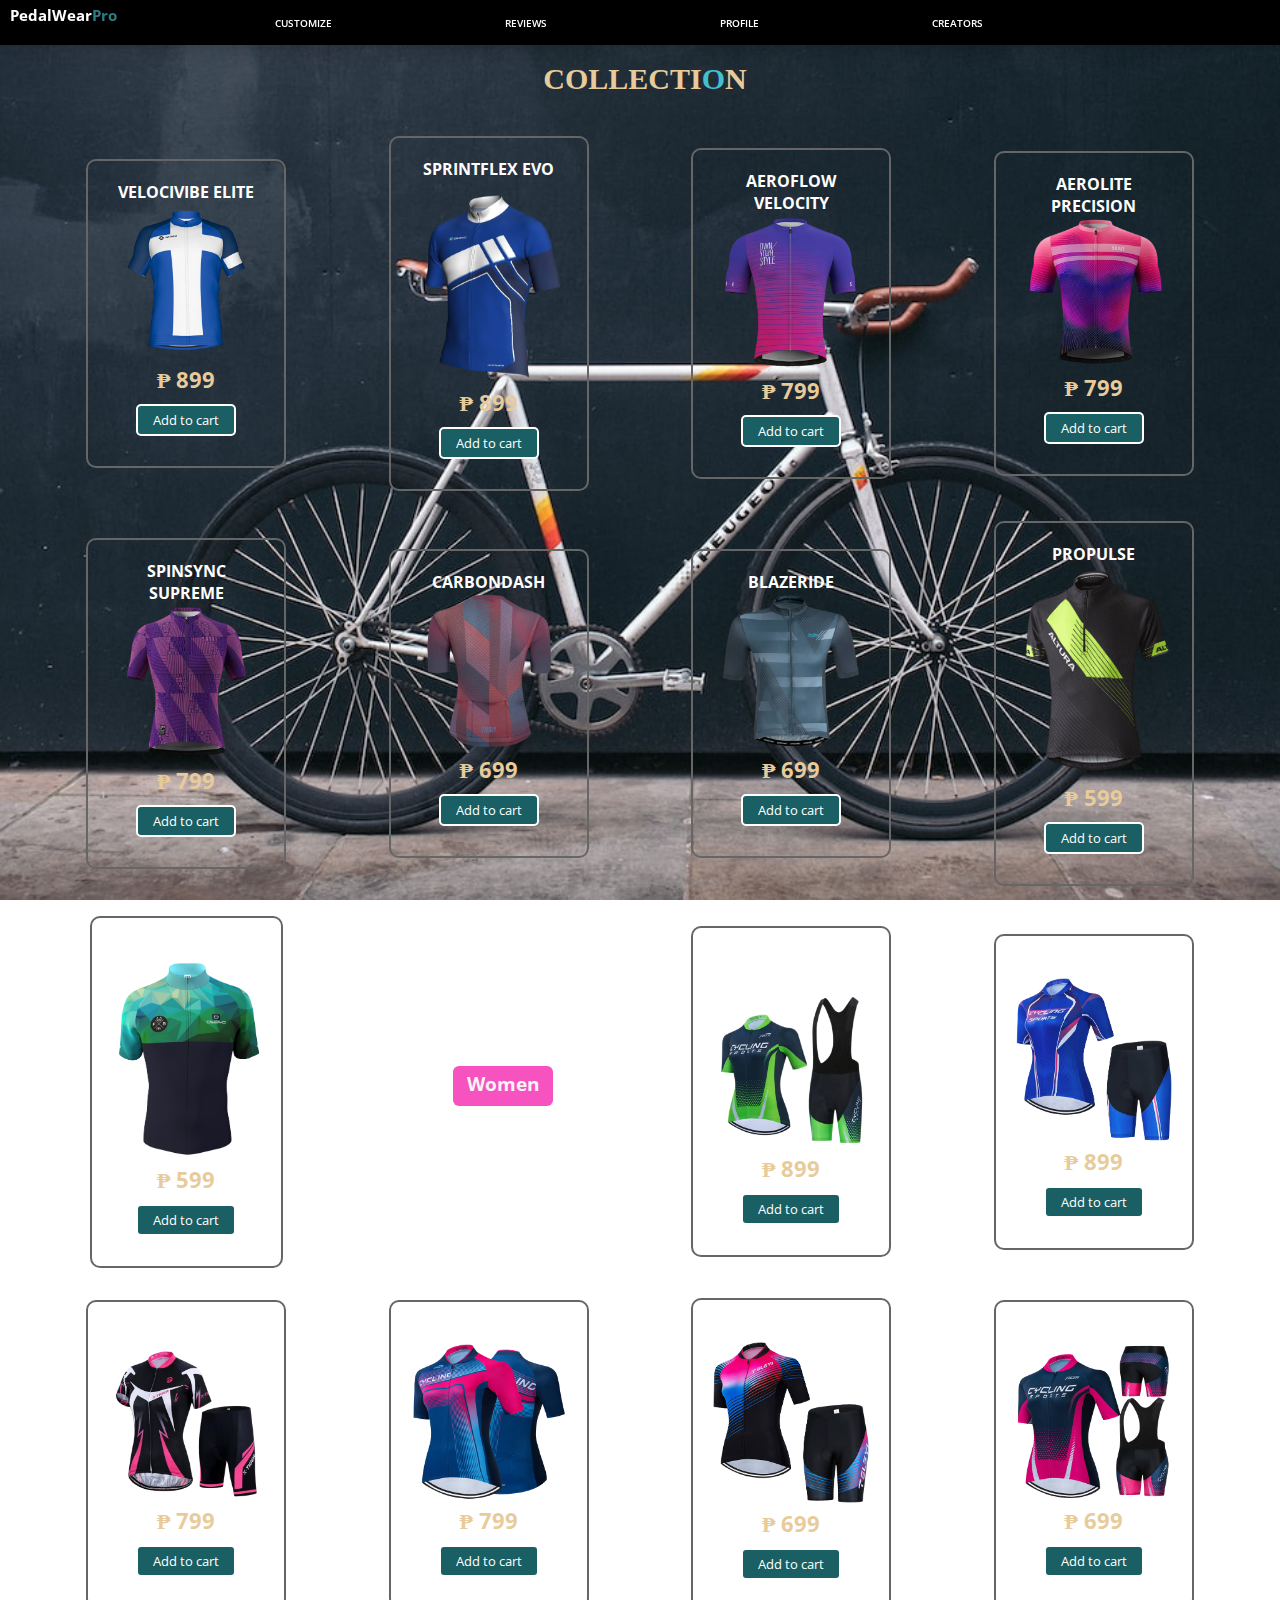
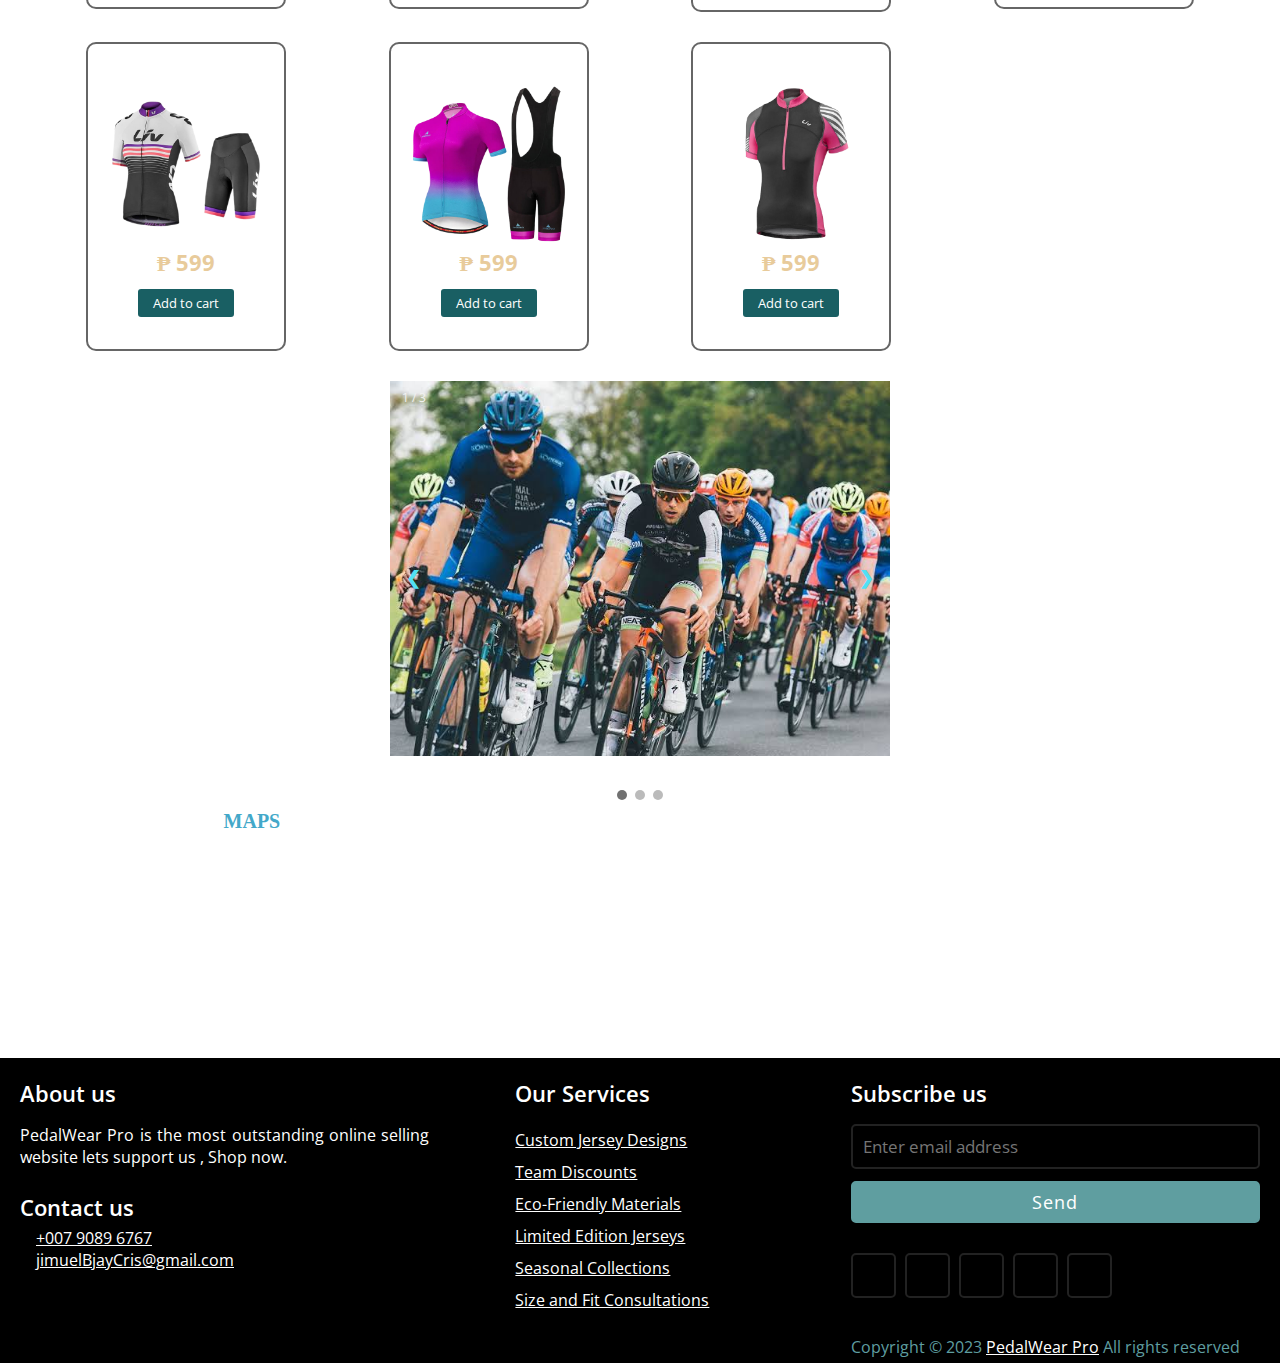
<file: index.html>
<!DOCTYPE html>
<html lang="es">
<head>
    <meta charset="UTF-8">
    <meta http-equiv="X-UA-Compatible" content="IE=edge">
    <meta name="viewport" content="width=device-width, initial-scale=1.0">
    <link rel="stylesheet" href="https://cdnjs.cloudflare.com/ajax/libs/font-awesome/6.2.1/css/all.min.css" integrity="sha512-MV7K8+y+gLIBoVD59lQIYicR65iaqukzvf/nwasF0nqhPay5w/9lJmVM2hMDcnK1OnMGCdVK+iQrJ7lzPJQd1w==" crossorigin="anonymous" referrerpolicy="no-referrer" />
    <link rel="stylesheet" href="Jerome.css">
    <script src="Jerome.js" async></script>
    <title> Jimuel </title>
</head>
<body>
    <header>
         
    <nav>
        <h1>PedalWear<span class="pro">Pro</span></h1>
        <div class="hamburger">
            <div class="bars1"></div>
            <div class="bars2"></div>
            <div class="bars3"></div>
        </div>
        <ul class="nav-links">
            <li><a href="customize.html">CUSTOMIZE</a></li>
            <li><a href="Reviews.html">REVIEWS</a></li>
            <li><a href="profile.html">PROFILE</a></li>
            <li><a href="creators.html">CREATORS</a></li>
            
        </ul>
    </nav>
    </header> <br> 
      <h1 class="collection">COLLECTI<span class="i">O</span>N</h1>       
    <section class="contenedor">
        <div class="contenedor-items">
            <div class="item">
                <span class="titulo-item">VelociVibe Elite</span>
                <img src="images_-_2023-11-09T131009.551-removebg-preview.png" alt="" class="img-item">
                <span class="precio-item">₱ 899</span>
                <button class="boton-item">Add to cart</button>
            </div>
            <div class="item">
                <span class="titulo-item">SprintFlex Evo</span>
                <img src="images_-_2023-11-09T130958.461-removebg-preview.png" alt="" class="img-item">
                <span class="precio-item">₱ 899</span>
                <button class="boton-item">Add to cart</button>
            </div>
            <div class="item">
                <span class="titulo-item">AeroFlow Velocity</span>
                <img src="images_-_2023-11-09T131026.050-removebg-preview.png" alt="" class="img-item">
                <span class="precio-item">₱ 799</span>
                <button class="boton-item">Add to cart</button>
            </div>
            <div class="item">
                <span class="titulo-item">AeroLite Precision</span>
                <img src="images_-_2023-11-09T131034.734-removebg-preview.png" height="150px" width="300px"alt="" class="img-item">
                <span class="precio-item">₱ 799</span>
                <button class="boton-item">Add to cart</button>
            </div>
            <div class="item">
                <span class="titulo-item">SpinSync Supreme</span>
                <img src="images_-_2023-11-09T131043.907-removebg-preview.png" alt="" class="img-item">
                <span class="precio-item">₱ 799</span>
                <button class="boton-item">Add to cart</button>
            </div>
            <div class="item">
                <span class="titulo-item">CarbonDash</span>
                <img src="images_-_2023-11-09T131105.014-removebg-preview.png" alt="" class="img-item">
                <span class="precio-item">₱ 699</span>
                <button class="boton-item">Add to cart</button>
            </div>
            <div class="item">
                <span class="titulo-item">BlazeRide</span>
                <img src="images_-_2023-11-09T131117.783-removebg-preview.png" alt="" class="img-item">
                <span class="precio-item">₱ 699</span>
                <button class="boton-item">Add to cart</button>
            </div>
            <div class="item">
                <span class="titulo-item">ProPulse</span>
                <img src="c1-removebg-preview.png" alt="" class="img-item">
                <span class="precio-item">₱ 599</span>
                <button class="boton-item">Add to cart</button>
            </div>
            <div class="item">
                <span class="titulo-item">TorqueTrack</span>
                <img src="c3-removebg-preview.png" height="199px" alt="" class="img-item">
                <span class="precio-item">₱ 599</span>
                <button class="boton-item">Add to cart</button>
            </div>
            
            <h3>Women</h3>
            
             <div class="item">
                <span class="titulo-item">SwiftShift Elite Femme</span>
                <img src="images_-_2023-11-12T154047.194-removebg-preview.png" alt="" class="img-item">
                <span class="precio-item">₱ 899</span>
                <button class="boton-item">Add to cart</button>
            </div>
             <div class="item">
                <span class="titulo-item">Pearl Izumi</span>
                <img src="hahah.png" alt="" class="img-item">
                <span class="precio-item">₱ 899</span>
                <button class="boton-item">Add to cart</button>
            </div>
             <div class="item">
                <span class="titulo-item">Castelli</span>
                <img src="images_-_2023-11-12T154013.664-removebg-preview.png" alt="" class="img-item">
                <span class="precio-item">₱ 799</span>
                <button class="boton-item">Add to cart</button>
            </div>
             <div class="item">
                <span class="titulo-item">Giordana</span>
                <img src="images_-_2023-11-12T154037.356-removebg-preview.png" alt="" class="img-item">
                <span class="precio-item">₱ 799</span>
                <button class="boton-item">Add to cart</button>
            </div>
             <div class="item">
                <span class="titulo-item">Primal Wear</span>
                <img src="images_-_2023-11-12T154029.685-removebg-preview.png" alt="" class="img-item">
                <span class="precio-item">₱ 699</span>
                <button class="boton-item">Add to cart</button>
            </div>
             <div class="item">
                <span class="titulo-item">Louis Garneau</span>
                <img src="images_-_2023-11-12T154006.864-removebg-preview.png" alt="" class="img-item">
                <span class="precio-item">₱ 699</span>
                <button class="boton-item">Add to cart</button>
            </div>
             <div class="item">
                <span class="titulo-item">Sportful</span>
                <img src="shopping__2_-removebg-preview.png" alt="" class="img-item">
                <span class="precio-item">₱ 599</span>
                <button class="boton-item">Add to cart</button>
            </div>
             <div class="item">
                <span class="titulo-item">Morvelo</span>
                <img src="shopping__1_-removebg-preview.png" alt="" class="img-item">
                <span class="precio-item">₱ 599</span>
                <button class="boton-item">Add to cart</button>
            </div>
             <div class="item">
                <span class="titulo-item">Endura</span>
                <img src="shopping-removebg-preview.png" alt="" class="img-item">
                <span class="precio-item">₱ 599</span>
                <button class="boton-item">Add to cart</button>
            </div>
        </div>
        <div class="carrito" id="carrito">
            <div class="header-carrito">
                <h2> Cart </h2>
            </div>

            <div class="carrito-items">
                <!-- 
                <div class="carrito-item">
                    <img src="img/boxengasse.png" width="80px" alt="">
                    <div class="carrito-item-detalles">
                        <span class="carrito-item-titulo">Box Engasse</span>
                        <div class="selector-cantidad">
                            <i class="fa-solid fa-minus restar-cantidad"></i>
                            <input type="text" value="1" class="carrito-item-cantidad" disabled>
                            <i class="fa-solid fa-plus sumar-cantidad"></i>
                        </div>
                        <span class="carrito-item-precio">$15.000,00</span>
                    </div>
                   <span class="btn-eliminar">
                        <i class="fa-solid fa-trash"></i>
                   </span>
                </div>
                <div class="carrito-item">
                    <img src="img/skinglam.png" width="80px" alt="">
                    <div class="carrito-item-detalles">
                        <span class="carrito-item-titulo">Skin Glam</span>
                        <div class="selector-cantidad">
                            <i class="fa-solid fa-circle-minus" restar-cantidad></i>
                            <input type="text" value="3" class="carrito-item-cantidad" disabled>
                            <<i class="fa-solid fa-circle-plus" restar-cantidad></i>
                        </div>
                        <span class="carrito-item-precio">$18.000,00</span>
                    </div>
                   <button class="btn-eliminar">
                        <i class="fa-solid fa-trash"></i>
                   </button>
                </div>
                 -->
            </div>
            <div class="carrito-total">
                <div class="fila">
                    <strong>Total</strong>
                    <span class="carrito-precio-total">
                        $120.000,00
                    </span>
                </div>
                <button class="btn-pagar">Place Order <i class="fa-solid fa-bag-shopping"></i> </button>
            </div>
        </div>
    </section>
<div class="slideshow-container">

  <div class="mySlides fade">
    <div class="numbertext">1 / 3</div>
    <img src="images - 2023-11-12T122952.005.jpeg" style="width:100%">
    <div class="text"></div>
  </div>

  <div class="mySlides fade">
    <div class="numbertext">2 / 3</div>
    <img src="images - 2023-11-12T123004.299.jpeg" style="width:100%">
    <div class="text"></div>
  </div>

  <div class="mySlides fade">
    <div class="numbertext">3 / 3</div>
    <img src="images - 2023-11-12T123104.460.jpeg" style="width:100%">
    <div class="text"></div>
  </div>

  <a class="prev" onclick="plusSlides(-1)">&#10094;</a>
  <a class="next" onclick="plusSlides(1)">&#10095;</a>
</div>
<br>

<div style="text-align:center">
  <span class="dot" onclick="currentSlide(1)"></span>
  <span class="dot" onclick="currentSlide(2)"></span>
  <span class="dot" onclick="currentSlide(3)"></span>
</div>
<h1 class="maps">Cyclist <span class="m">Maps</span></h1>
<div>
    <div class="gmaps">
   <iframe src="https://www.google.com/maps/embed?pb=!1m18!1m12!1m3!1d1099384.3456104689!2d120.75228299741995!3d15.579991439795958!2m3!1f0!2f0!3f0!3m2!1i1024!2i768!4f13.1!3m3!1m2!1s0x33a29fe64d8d385b%3A0x8176ee8cf399b41f!2sQuezon!5e0!3m2!1sen!2sph!4v1699790469846!5m2!1sen!2sph" width="300" height="200" style="border:0;" allowfullscreen="" loading="lazy" referrerpolicy="no-referrer-when-downgrade"></iframe>
    </div>
</div>
    <footer>
   <div class="content">
     <div class="left box">
       <div class="upper">
         <div class="topic">About us</div>
         <p>PedalWear Pro is the most outstanding online selling website lets support us , Shop now.</p>
       </div>
       <div class="lower">
         <div class="topic">Contact us</div>
         <div class="phone">
           <a href="#"><i class="fas fa-phone-volume"></i>+007 9089 6767</a>
         </div>
         <div class="email">
           <a href="#"><i class="fas fa-envelope"></i>jimuelBjayCris@gmail.com</a>
         </div>
       </div>
     </div>
     <div class="middle box">
       <div class="topic">Our Services</div>
       <div><a href="#">Custom Jersey Designs</a></div>
       <div><a href="#">Team Discounts</a></div>
       <div><a href="#">Eco-Friendly Materials</a></div>
       <div><a href="#">Limited Edition Jerseys</a></div>
       <div><a href="#">Seasonal Collections</a></div>
       <div><a href="#">Size and Fit Consultations</a></div>
     </div>
     <div class="right box">
       <div class="topic">Subscribe us</div>
       <form action="#">
         <input type="text" placeholder="Enter email address">
         <input type="submit" name="" value="Send">
         <div class="media-icons">
           <a href="#"><i class="fab fa-facebook-f"></i></a>
           <a href="#"><i class="fab fa-instagram"></i></a>
           <a href="#"><i class="fab fa-twitter"></i></a>
           <a href="#"><i class="fab fa-youtube"></i></a>
           <a href="#"><i class="fab fa-linkedin-in"></i></a>
         </div>
       </form>
     </div>
   </div>
   <div class="bottom">
     <p>Copyright © 2023 <a href="#">PedalWear Pro</a> All rights reserved</p>
   </div>
 </footer>
</body>
</html>
</file>
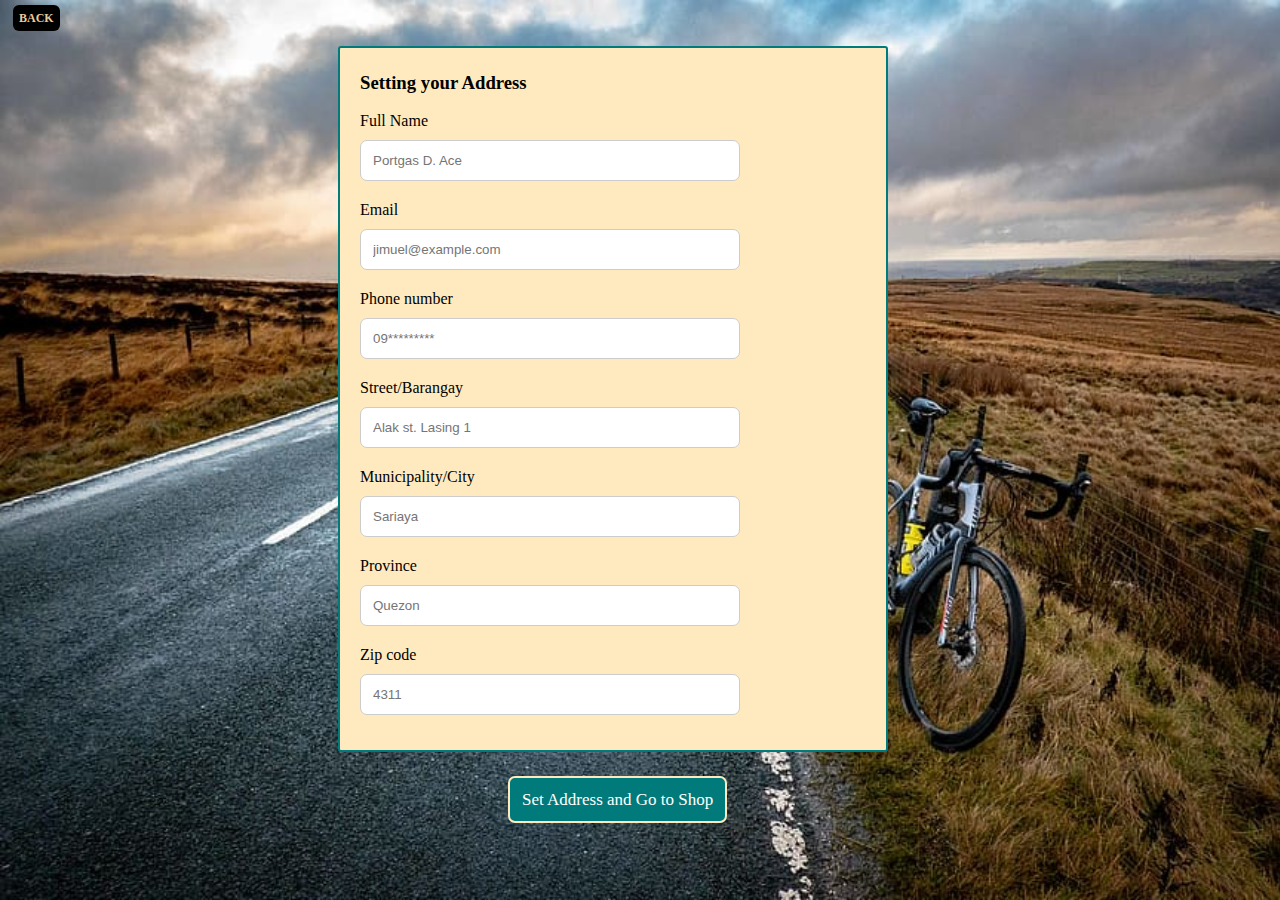
<file: address.html>
<!DOCTYPE html>
<html lang="en">
<head>
    <meta charset="UTF-8">
    <title>Page title</title>
    <link rel="stylesheet" href="address.css">
</head>
<body>
    <a href="profile.html" class="back">BACK</a>
<div class="row">
  <div class="col-75">
    <div class="container">
      <form action="/action_page.php">

        <div class="row">
          <div class="col-50">
            <h3>Setting your Address</h3>
            <label for="fname"><i class="fa fa-user"></i> Full Name</label>
            <input type="text" id="fname" name="firstname" placeholder="Portgas D. Ace">
            <label for="email"><i class="fa fa-envelope"></i> Email</label>
            <input type="email" id="email" name="email" placeholder="jimuel@example.com">
            <label for="ccnum">Phone number</label>
            <input type="tel" id="telephoneInput" name="cardnumber" placeholder="09*********"> 
            <label for="adr"><i class="fa fa-address-card-o"></i> Street/Barangay</label>
            <input type="text" id="adr" name="address" placeholder="Alak st. Lasing 1">
            <label for="city"><i class="fa fa-institution"></i>Municipality/City</label>
            <input type="text" id="city" name="city" placeholder="Sariaya">

            <div class="row">
              <div class="col-50">
                <label for="state">Province</label>
                <input type="text" id="state" name="state" placeholder="Quezon">
              </div>
              <div class="col-50">
                <label for="zip">Zip code</label>
                <input type="text" id="zip" name="zip" placeholder="4311">
              </div>
            </div>
          </div>

          <div class="col-50">
            
            </div>
          </div>
        </div>
     
       <br><a href="Jerome.html" class="set" id="success">Set Address and Go to Shop</a>
       
       
       <div class="overlay" id="modalOverlay">
    <div class="modal">
      <span class="close" onclick="closeModal()">&times;</span>
      <p>Successfully Set!</p>
      <button onclick="redirectToPage()">Go to Home</button>
    </div>
  </div>
  
        <script src="address.js"></script>
      </form>
    </div>
  </div>
</body>
</html>
</file>
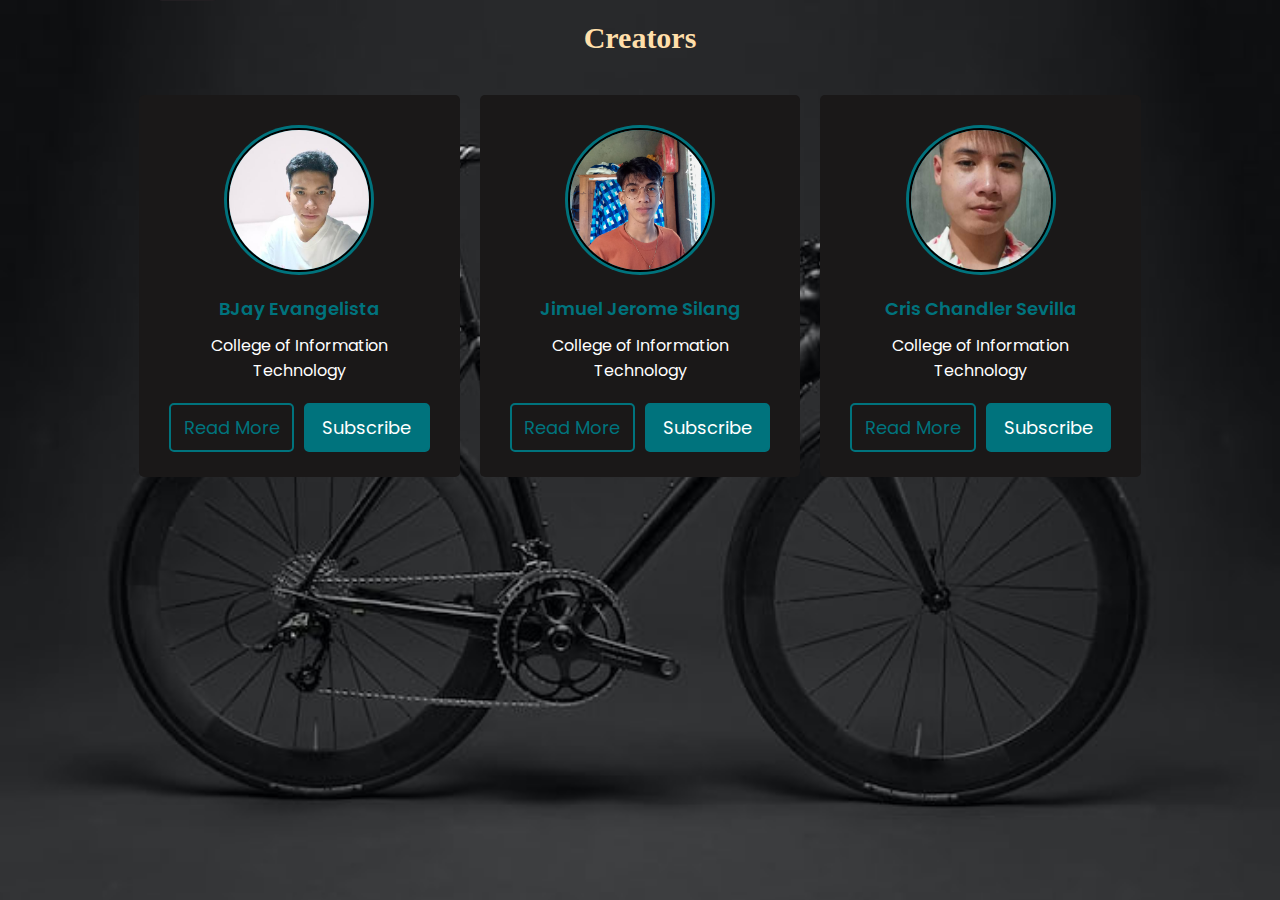
<file: creators.html>
<!DOCTYPE html>
<html lang="en" dir="ltr">
  <head>
    <meta charset="UTF-8">
    <meta name="viewport" content="width=device-width, initial-scale=1.0">
  <title>Jimuel</title>
    <link rel="stylesheet" href="creators.css">
    <link rel="stylesheet" href="https://cdnjs.cloudflare.com/ajax/libs/font-awesome/5.15.2/css/all.min.css"/>
  </head>
  <body>
      <a href="Jerome.html" class="back">BACK</a>
      <h1>Creators</h1>
    <div class="container">
      <div class="box">
      <div class="image">
        <img src="received_143403638861067.jpeg">
        </div>
        <div class="name_job">BJay Evangelista</div>
     
        <p>College of Information Technology</p>
        <div class="btns">
          <button>Read More</button>
          <button>Subscribe</button>
        </div>
      </div>
      <div class="box">
        <div class="image">
        <img src="PicsArt_12-29-07.06.22.jpg" alt="">
        </div>
        <div class="name_job">Jimuel Jerome Silang</div>
        
        <p>College of Information Technology</p>
        <div class="btns">
          <button>Read More </button>
          <button>Subscribe</button>
        </div>
      </div>
      <div class="box">
        <div class="image">
         <img src="received_1119934605441930.jpeg" alt="">
        </div>
        <div class="name_job">Cris Chandler Sevilla</div>
          
        <p>College of Information Technology</p>
        <div class="btns">
          <button>Read More</button>
          <button>Subscribe</button>
        </div>
      </div>
    </div>
      </body>
</html>
</file>
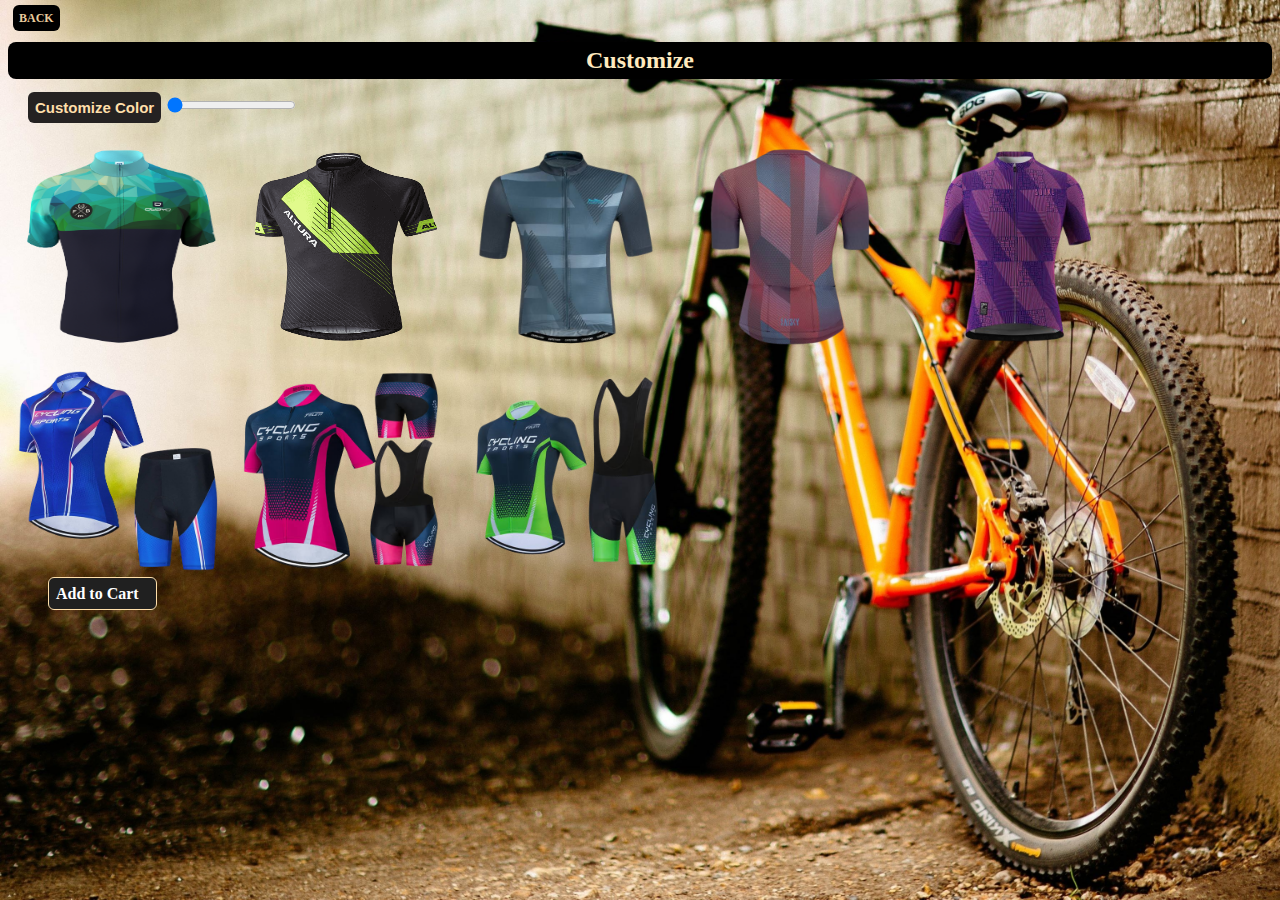
<file: customize.html>
<!DOCTYPE html>
<html lang="en">
<head>
  <meta charset="UTF-8">
  <meta name="viewport" content="width=device-width, initial-scale=1.0">
  <title>Jimuel</title>
  <link rel="stylesheet" href="https://cdnjs.cloudflare.com/ajax/libs/font-awesome/6.2.1/css/all.min.css" integrity="sha512-MV7K8+y+gLIBoVD59lQIYicR65iaqukzvf/nwasF0nqhPay5w/9lJmVM2hMDcnK1OnMGCdVK+iQrJ7lzPJQd1w==" crossorigin="anonymous" referrerpolicy="no-referrer" />
  <link rel="stylesheet" href="customize.css">
</head>
<body>
<a href="index.html" class="back">BACK</a>
  <h1>Customize</h1>

  <div>
    <label for="colorSlider">Customize Color</label>
    <input type="range" id="colorSlider" min="0" max="360" value="0" step="10" onchange="changeColor(this.value)">
  </div>
  <div class="container">
  <img id="customizableImage1" class="customizableImage" src="c3-removebg-preview.png" alt="Customizable Image 1">
  <img id="customizableImage2" class="customizableImage" src="c1-removebg-preview.png" alt="Customizable Image 2">
  
  <img id="customizableImage3" class="customizableImage" src="images_-_2023-11-09T131117.783-removebg-preview.png" alt="Customizable Image 2">
  
  <img id="customizableImage4" class="customizableImage" src="images_-_2023-11-09T131105.014-removebg-preview.png" alt="Customizable Image 2">
  
 <img id="customizableImage5" class="customizableImage" src="images_-_2023-11-09T131043.907-removebg-preview.png" alt="Customizable Image 2">
 
 <img id="customizableImage6" class="customizableImage" src="hahah.png" alt="Customizable Image 2">
 
 <img id="customizableImage7" class="customizableImage" src="images_-_2023-11-12T154006.864-removebg-preview.png" alt="Customizable Image 2">
 
 <img id="customizableImage8" class="customizableImage" src="images_-_2023-11-12T154047.194-removebg-preview.png" alt="Customizable Image 2">
</div>
<a href="index.html" class="cart" id="success">Add to Cart<i class="fa-solid fa-bag-shopping"></i></a>
  <div>
    <div class="overlay" id="modalOverlay">
    <div class="modal">
      <span class="close" onclick="closeModal()">&times;</span>
      <p>Successfully Added to Cart!</p>
      <button onclick="redirectToPage()">Go to Home</button></div>
    
  </div>
<script src="customize.js"></script>
</body>
</html>
</file>
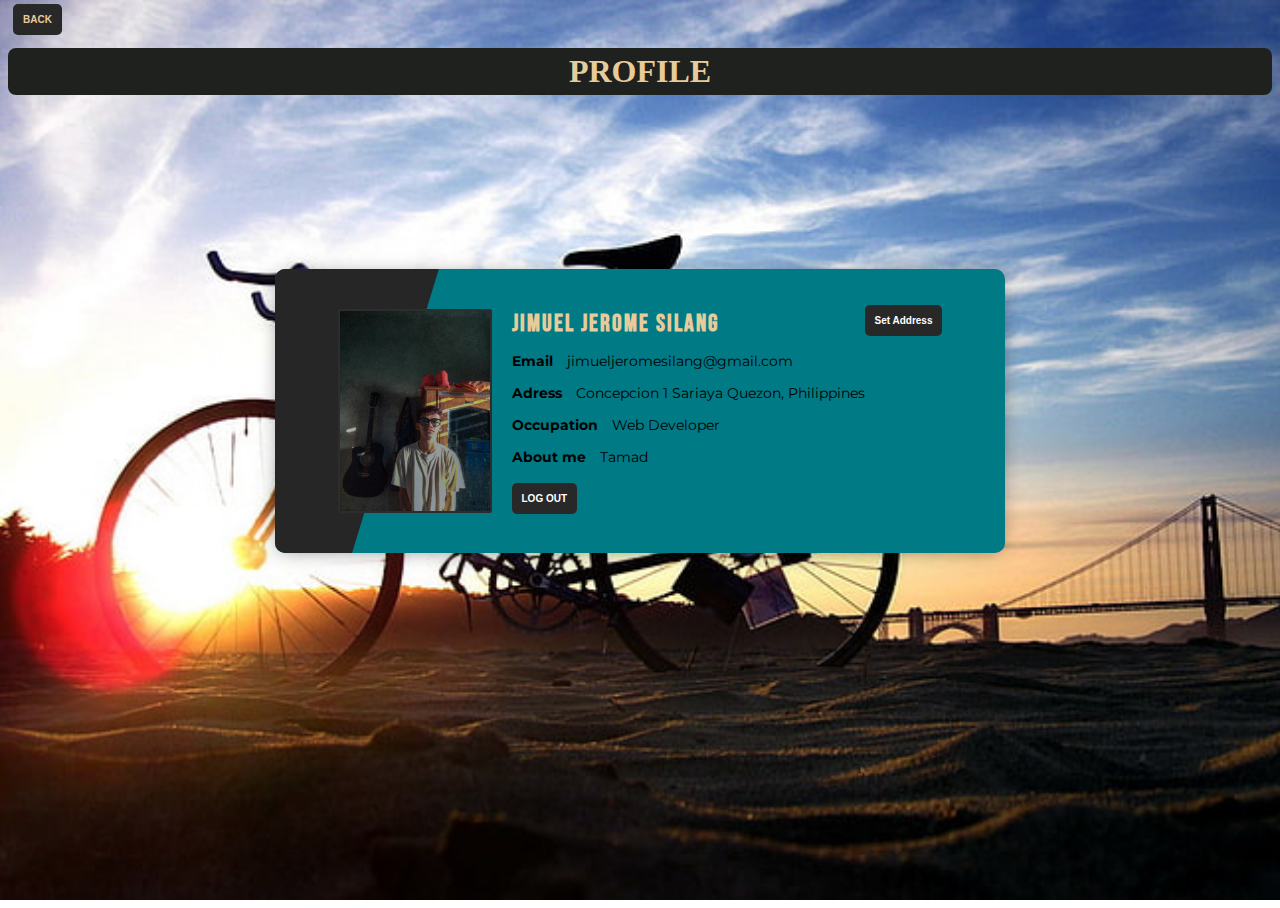
<file: profile.html>
<!DOCTYPE html>
<html lang="en">
<head>
    <meta charset="UTF-8">
    <meta http-equiv="X-UA-Compatible" content="IE=edge">
    <meta name="viewport" content="width=device-width, initial-scale=1.0">
    <title>Jimuel</title>
    <link href="https://fonts.googleapis.com/css2?family=Montserrat:wght@400;700&display=swap" rel="stylesheet">
    <link href="https://fonts.googleapis.com/css2?family=Bebas+Neue&display=swap" rel="stylesheet">
    <link rel="stylesheet" href="profile.css">
</head>
<body>
    <a href="index.html" class="back">BACK</a>
    <h1 class="profile"> PROFILE </h1>
    <div class="wrapper">
        <div class="user-card">
            <div class="user-card-img">
              <img src="Picsart_23-10-26_16-35-31-415 (2).jpg" alt="">
            </div>
            <div class="user-card-info">
              <h2>Jimuel Jerome Silang</h2>
              <p><span>Email</span> jimueljeromesilang@gmail.com</p>
              <p><span>Adress</span> Concepcion 1 Sariaya Quezon, Philippines</p>
              <p><span>Occupation</span> Web Developer</p>
              <p><span>About me</span> Tamad </p><br>
              <a href="LoginPortal.html">LOG OUT</a>
              <br>
            </div>
            <div class="section2">
                <a href="address.html">Set Address</a>
            </div>
        </div>
    </div>
      
</body>
</html>
</file>
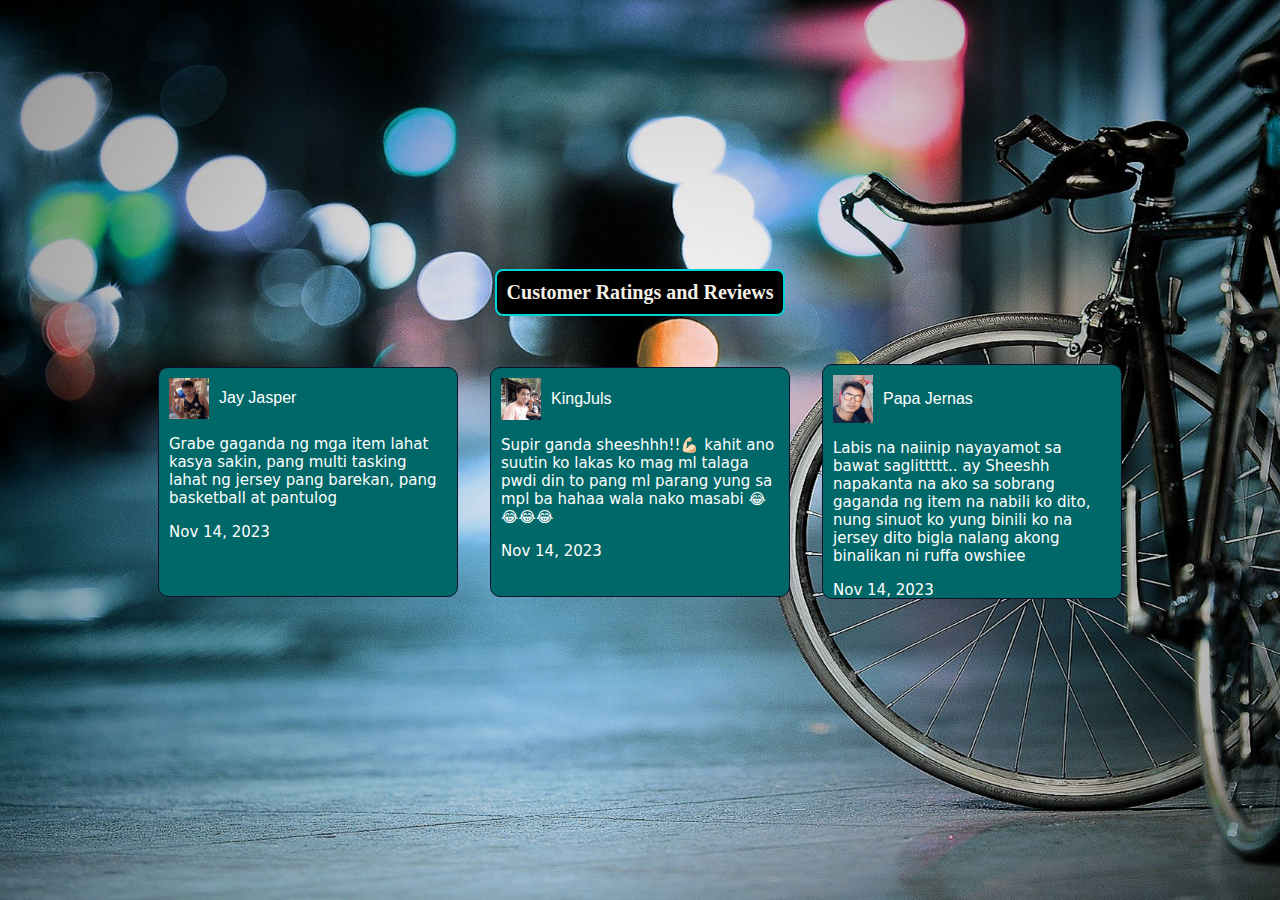
<file: Reviews.html>
<!DOCTYPE html>
<html lang="en">
<head>
    <meta charset="UTF-8">
    <meta http-equiv="X-UA-Compatible" content="IE=edge">
    <meta name="viewport" content="width=device-width, initial-scale=1.0">
    <title>Jimuel</title>
    <link rel="stylesheet" href="https://cdnjs.cloudflare.com/ajax/libs/font-awesome/6.2.1/css/all.min.css"
        integrity="sha512-MV7K8+y+gLIBoVD59lQIYicR65iaqukzvf/nwasF0nqhPay5w/9lJmVM2hMDcnK1OnMGCdVK+iQrJ7lzPJQd1w=="
        crossorigin="anonymous" referrerpolicy="no-referrer" />
    <link rel="stylesheet" href="Reviews.css">
</head>

<body>
    <div class="container">
        <h2>  Customer Ratings and Reviews </h2>
        <div class="reviewSection">

            <div class="reviewItem1">
                <div class="top">
                    <div class="clientImage">
                        <img src="IMG_20230911_131035_820~2.jpg" alt="">
                        <span>Jay Jasper</span>
                    </div>
                    <ul>
                        <li><i class="fa-solid fa-star"></i></li>
                        <li><i class="fa-solid fa-star"></i></li>
                        <li><i class="fa-solid fa-star"></i></li>
                        <li><i class="fa-regular fa-star"></i></li>
                        <li><i class="fa-regular fa-star"></i></li>
                    </ul>
                </div>
                <article>
                    <p class="review">Grabe gaganda ng mga item lahat kasya sakin, pang multi tasking lahat ng jersey pang barekan, pang basketball at pantulog</p>
                    <p>Nov 14, 2023</p>
                </article>
            </div>

            <div class="reviewItem2">
                <div class="top">
                    <div class="clientImage">
                        <img src="IMG_20221018_140900_202~2.jpg" alt="">
                        <span>KingJuls</span>
                    </div>
                    <ul>
                        <li><i class="fa-solid fa-star"></i></li>
                        <li><i class="fa-solid fa-star"></i></li>
                        <li><i class="fa-solid fa-star"></i></li>
                        <li><i class="fa-regular fa-star"></i></li>
                        <li><i class="fa-regular fa-star"></i></li>
                    </ul>
                </div>
                <article>
                    <p class="review">Supir ganda sheeshhh!!💪🏻 kahit ano suutin ko lakas ko mag ml talaga pwdi din to pang ml parang yung sa mpl ba hahaa wala nako masabi 😂😂😂😂</p>
                    <p>Nov 14, 2023</p>
                </article>
            </div>

            <div class="reviewItem3">
                <div class="top">
                    <div class="clientImage">
                        <img src="IMG_20230304_165732_383~2.jpg" alt="">
                        <span>Papa Jernas</span>
                    </div>
                    <ul>
                        <li><i class="fa-solid fa-star"></i></li>
                        <li><i class="fa-solid fa-star"></i></li>
                        <li><i class="fa-solid fa-star"></i></li>
                        <li><i class="fa-regular fa-star"></i></li>
                        <li><i class="fa-regular fa-star"></i></li>
                    </ul>
                </div>
                <article>
                    <p class="review">Labis na naiinip nayayamot sa bawat saglittttt.. ay Sheeshh napakanta na ako sa  sobrang gaganda ng item na nabili ko dito, nung sinuot ko yung binili ko na jersey dito bigla nalang akong binalikan ni ruffa owshiee</p>
                    <p>Nov 14, 2023</p>
                </article>
            </div>
        </div>
    </div>
</body>

</html>
</file>
<file: Jerome.css>
@import url('https://fonts.googleapis.com/css2?family=Open+Sans:wght@300;400;500;600&family=Titillium+Web:wght@200;300;400;600;700&display=swap');
body {
    background-image: url('photo-1485965120184-e220f721d03e.jpeg');
    background-attachment: fixed;
    background-repeat: no-repeat;
    background-size: cover;
}
*{
    margin: 0;
    padding:0;
    font-family: 'Open Sans';
    box-sizing: border-box;
}


nav{
    height: 5vh;
    width: 100vw;
    display: flex;
    position: fixed;
    z-index: 10;
    background-color: black;
    box-shadow: 0 3px 20px rgba(0,0,0,0.2);
}

h1{
    color: white;
    font-weight: bold;
    font-size: 15px;
    margin-top: 5px;
    margin-left: 10px;
}
.collection{
    color: #e8cb9b;
    margin-top: 40px;
    font-family: serif;
    font-size: 30px;
    text-align: center;
}
.i{
    color: #45becf;
    font-family: serif;
}
h3{
    text-align: center;
    margin-top: 150px;
    background-color: #f652c0;
    padding: 5px;
    color: whitesmoke;
    border-radius: 6px;
    height: 40px;
    width: 100px;
    margin-left: 100px;

}
.pro{
    color: #2d7c87;
    font-weight: bold;
    font-size: 15px;
    margin-top: 5px;
}

/* Styling Navigation Links*/

.nav-links{
    width: 80vw;
    display: flex;
    padding: 0 0.7vw;
    justify-content: space-evenly;
    align-items: center;
    text-transform: uppercase;
    list-style: none;
    font-weight: 600;
    font-size: 15px;
}

.nav-links li a{
    margin: 0 0.7vw;
    text-decoration: none;
    transition: all ease-in-out 350ms;
    padding: 10px;
}

.nav-links li a:hover{
    color: #fff;
    background-color: #005d5d;
    padding: 6px;
    border-radius: 5px;
}

.nav-links li{
    position:relative;
    margin: 5px;
    font-size: 10px;
}

.nav-links li a:hover::before{
    width: 80%;
}


/*Buttons Styling*/

.login-button{
    padding: 3px;
    margin-left: 2vw;
    font-size: 10px;
    cursor:pointer;
    background-color: transparent;
    border:1.5px solid #f2f5f7;
    border-radius: 5px;
    color: #008490;
}

.login-button:hover{
    color: white;
    background-color: #bc0027;
    border:1.5px solid #dd5f24;
    transition: all ease-in-out 350ms;
}

/*Navigation Icon Styling*/

.hamburger div{
    width: 20px;
    height: 2px;
    background: #f2f5f7;
    margin: 5px;
    transition: all 0.3s ease;
}

.hamburger{
    display: none;
}

@media screen and (max-width: 800px){
    nav{
        position: fixed;
        z-index: 3;
    }
    
    .login-button{
        font-size: 15px;
    }
    .hamburger{
        display:block;
        position: absolute;
        cursor: pointer;
        right: 5%;
        top: 50%;
        transform: translate(-5%, -50%);
        z-index: 2;
        transition: all 0.2s ease;
    }
    .nav-links{
        background: #053742;
        position: fixed;
        opacity: 1;
        height: 100vh;
        width: 100%;
        flex-direction: column;
        clip-path: circle(50px at 90% -20%);
        -webkit-clip-path: circle(50px at 90% -10%);
        transition: all 1s ease-out;
        pointer-events: none;
    }
    .nav-links.open{
        clip-path: circle(1000px at 90% -10%);
        -webkit-clip-path: circle(1000px at 90% -10%);
        pointer-events: all;
    }
    .nav-links li{
        opacity: 0;
        font-size: 15px;
    }
    .nav-links li:nth-child(1){
        transition: all 0.5s ease 0.2s;
    }
    .nav-links li:nth-child(2){
        transition: all 0.5s ease 0.4s;
    }
    .nav-links li:nth-child(3){
        transition: all 0.5s ease 0.6s;
    }
    .nav-links li:nth-child(4){
        transition: all 0.5s ease 0.7s;
    }
    .nav-links li:nth-child(5){
        transition: all 0.5s ease 0.8s;
    }
    .nav-links li:nth-child(6){
        transition: all 0.5s ease 0.9s;
        margin: 0;
    }
    .nav-links li:nth-child(7){
        transition: all 0.5s ease 1s;
        margin: 0;
    }

    li.fade{
        opacity: 1;
    }


        .toggle .bars1{
            transform: rotate(-45deg) translate(-5px, 6px);
        }

        .toggle .bars2{
            transition: all 0s ease;
            width: 0;
        }

        .toggle .bars3{
            transform: rotate(45deg) translate(-5px, -6px);
        }

}


.contenedor{
    max-width: 1200px;
    padding: 10px;
    margin: auto;
    display: flex;
    justify-content: space-between;
    contain: paint;
    color: white;
}
.contenedor .contenedor-items{
    margin-top: 30px;
    display: grid;
    grid-template-columns: repeat(auto-fit, minmax(220px, 1fr));
    grid-gap:30px;
    grid-row-gap: 30px;
    /* width: 60%; */
    width: 100%;
    transition: .3s;
}
.contenedor .contenedor-items .item{
    max-width: 200px;
    margin: auto;
    border: 2px solid #666;
    border-radius: 10px;
    padding: 20px;
    transition: .3s;
}
.contenedor .contenedor-items .item .img-item{
    width: 100%;
}
.contenedor .contenedor-items .item:hover{
    box-shadow: 0 0 10px #195f63;
    scale: 1.05;
}
.contenedor .contenedor-items .item .titulo-item{
    display: block;
    font-weight: bold;
    text-align: center;
    text-transform: uppercase;
}
.contenedor .contenedor-items .item .precio-item{
    display: block;
    text-align: center;
    font-weight: bold;
    font-size: 22px;
}

.contenedor .contenedor-items .item .boton-item{
    display: block;
    margin: 10px auto;
    border: 2px solid white;
    background-color: #195f63;
    color: #fff;
    padding: 5px 15px;
    border-radius: 5px;
    cursor: pointer;
}
.carrito{
    border: 1px solid #666;
    width: 35%;
    margin-top: 40px;
    border-radius: 10px;
    overflow: hidden;
    margin-bottom: auto;
    position: sticky !important;
    top: 0;
    transition: .3s;
    margin-right: -100%;
    opacity: 0;
}
.carrito .header-carrito{
    background-color: #000;
    color: #fff;
    text-align: center;
    padding: 30px 0;
}
.carrito .carrito-item{
    display: flex;
    align-items: center;
    position: relative;
    border-bottom: 1px solid #666;
    padding: 20px;
    background-color: #d3ae7b;
}
.carrito .carrito-item img{
    margin-right: 20px;
}
.carrito .carrito-item .carrito-item-titulo{
    display: block;
    font-weight: bold;
    margin-bottom: 10px;
    text-transform: uppercase;
    color: #195f63;
}
.carrito .carrito-item .selector-cantidad{
    display: inline-block;
    margin-right: 25px;
    color: black;
}
.carrito .carrito-item .carrito-item-cantidad{
    border: none;
    font-size: 18px;
    background-color: transparent;
    display: inline-block;
    width:30px;
    padding: 5px;
    text-align: center;
    color: black;
}
.carrito .carrito-item .selector-cantidad i{
    font-size: 18px;
    width: 32px;
    height: 32px;
    line-height: 32px;
    text-align: center;
    border-radius: 50%;
    border: 1px solid #000;
    cursor: pointer;
}
.carrito .carrito-item .carrito-item-precio{
    font-weight: bold;
    display: inline-block;
    font-size: 18px;
    margin-bottom: 5px;
    color: ;
}
.carrito .carrito-item .btn-eliminar{
    position: absolute;
    right: 15px;
    top: 15px;
    color: black;
    font-size: 20px;
    width: 40px;
    height: 40px;
    line-height: 40px;
    text-align: center;
    border-radius: 50%;
    border: 1px solid #000;
    cursor: pointer;
    display: block;
    background: transparent;
    z-index: 20;
}
.carrito .carrito-item .btn-eliminar i{
    pointer-events: none;
}

.carrito-total{
    background-color: #195f63;
    padding: 30px;
}
.carrito-total .fila{
    display: flex;
    justify-content: space-between;
    align-items: center;
    font-size: 22px;
    font-weight: bold;
    margin-bottom: 10px;
}
.carrito-total .btn-pagar{
    display: block;
    width: 100%;
    border: none;
    background: #000;
    color: #fff;
    border-radius: 5px;
    font-size: 18px;
    padding: 20px;
    display: flex;
    justify-content: space-between;
    align-items: center;
    cursor: pointer;
    transition: .3s;
}
.carrito-total .btn-pagar:hover{
    scale: 1.05;
    transition: all .2s linear;
    background-color: white;
    color: black;
    border: 1px solid black;
}

@media screen and (max-width: 850px) {
    .contenedor {
      display: block;
    }
    h3{
        margin-top: -15px;
        text-align: center;
        margin-left: 150px;
    }
    .maps{
       margin-left: -50px;
    }
    .gmaps{
        margin-left: 90px;
    }
    .contenedor-items{
        width: 100% !important;
    }
    .carrito{
        width: 100%;
    }
  }
.precio-item{
    color: #e8cb9b;
}

.slideshow-container {
  max-width: 500px;
  position: relative;
  margin: auto;
  margin-top: 20px;
}

.mySlides {
  display: none;
}

.prev, .next {
  cursor: pointer;
  position: absolute;
  top: 50%;
  width: auto;
  margin-top: -22px;
  padding: 16px;
  color: #51e0f4;
  font-weight: bold;
  font-size: 18px;
  transition: 0.6s ease;
  border-radius: 0 3px 3px 0;
  user-select: none;
}

.next {
  right: 0;
  border-radius: 3px 0 0 3px;
}

.prev:hover, .next:hover {
  background-color: black;
}

.text {
  color: #f2f2f2;
  font-size: 15px;
  padding: 8px 12px;
  position: absolute;
  bottom: 8px;
  width: 100%;
  text-align: center;
}

.numbertext {
  color: #f2f2f2;
  font-size: 12px;
  padding: 8px 12px;
  position: absolute;
  top: 0;
}

.dot {
  cursor: pointer;
  height: 10px;
  width: 10px;
  margin: 0 2px;
  background-color: #bbb;
  border-radius: 50%;
  display: inline-block;
  transition: background-color 0.6s ease;
}

.active, .dot:hover {
  background-color: #717171;
}

.fade {
  animation-name: fade;
  animation-duration: 1.5s;
}

@keyframes fade {
  from {opacity: .4}
  to {opacity: 1}
}

.gmaps{
   margin-left: 50px;
   margin-top: 10px;
   margin-bottom: 10px;   
}

.maps{
    text-transform: uppercase;
   margin-left: 130px;
    font-size: 20px;
    font-family: serif;
    
}
.m{
    font-size: 20px;
    text-transform: uppercase;
    font-family: serif;
    color: #43a8c9;
}
footer{
  width: 100%;
  position: relative;
  bottom: 0;
  left: 0;
  max-height: 100%;
}
footer .content{
  max-width: 1350px;
  margin: auto;
  padding: 20px;
  display: flex;
  flex-wrap: wrap;
  justify-content: space-between;
  background-color: black;
}
footer .content p,a{
  color: #fff;
}
footer .content .box{
  width: 33%;
  transition: all 0.4s ease;
}
footer .content .topic{
  font-size: 22px;
  font-weight: 600;
  color: #fff;
  margin-bottom: 16px;

}
footer .content p{
  text-align: justify;
}
footer .content .lower .topic{
  margin: 24px 0 5px 0;
}
footer .content .lower i{
  padding-right: 16px;
}
footer .content .middle{
  padding-left: 80px;
}
footer .content .middle a{
  line-height: 32px;
}
footer .content .right input[type="text"]{
  height: 45px;
  width: 100%;
  outline: none;
  color: #d9d9d9;
  background: #000;
  border-radius: 5px;
  padding-left: 10px;
  font-size: 17px;
  border: 2px solid #222222;
}
footer .content .right input[type="submit"]{
  height: 42px;
  width: 100%;
  font-size: 18px;
  color: white;
  background: cadetblue;
  outline: none;
  border-radius: 5px;
  letter-spacing: 1px;
  cursor: pointer;
  margin-top: 12px;
  border: 2px solid cadetblue;
  transition: all 0.3s ease-in-out;
}
.content .right input[type="submit"]:hover{
  background: none;
  color:  #eb2f06;
}
footer .content .media-icons a{
  font-size: 16px;
  height: 45px;
  width: 45px;
  display: inline-block;
  text-align: center;
  line-height: 43px;
  border-radius: 5px;
  border: 2px solid #222222;
  margin: 30px 5px 0 0;
  transition: all 0.3s ease;
}
.content .media-icons a:hover{
  border-color: cadetblue;
}
footer .bottom{
  width: 100%;
  text-align: right;
  color: cadetblue;
  padding: 0 40px 5px 0;
  background-color: black;
}
footer .bottom a{
  color: white;
}
footer a{
  transition: all 0.3s ease;
}
footer a:hover{
  color: #eb2f06;
}
@media (max-width:1100px) {
  footer .content .middle{
    padding-left: 50px;
  }
}
@media (max-width:950px){
  footer .content .box{
    width: 50%;
  }
  .content .right{
    margin-top: 40px;
  }
}
@media (max-width:560px){
  footer{
    position: relative;
    bottom: 0px;
    height: 100%;    
  }
  footer .content .box{
    width: 100%;
    margin-top: 30px;
    flex-wrap: wrap;
    flex-direction: column;
  }
  footer .content .middle{
    padding-left: 0;
    margin: 5px 0;
  }
}
</file>
<file: address.css>
.row {
  display: -ms-flexbox;
  display: flex;
  -ms-flex-wrap: wrap;
  flex-wrap: wrap;
  margin: 0 -16px;
}

.col-25 {
  -ms-flex: 25%;
  flex: 25%;
}

.col-50 {
  -ms-flex: 50%;
  flex: 50%;
}

.col-75 {
  -ms-flex: 75%;
  flex: 75%;
}

.col-25,
.col-50,
.col-75 {
  padding: 0 16px;
}
body{
    background-image: url('white-and-black-road-bike.jpg');
    box-sizing: border-box;
    background-size: cover;
    background-attachment: fixed;
    background-repeat: no-repeat;
}
 .back{
     color: #e8cb9b;
     font-size: 12px;
     margin-top: 30px;
     margin-left: 5px;
     background-color: black;
     padding: 6px;
     text-decoration: none;
     border-radius: 6px;
     font-weight: bold;
     
 }
 .back:hover{
     color: #1d1d20;
     background-color: #ffeabf;
     border: 1px solid #1e211e;
     transition: all .2s linear;
 }
.container {
  background-color: #ffeabf;
  padding: 5px 20px 15px 20px;
  border: 2px solid #007a7a;
  border-radius: 3px;
  width: 40%;
  margin-left: 330px;
  margin-bottom: 20px;
  margin-top: 20px;
}

input[type=text], [type=tel], [type=email] {
  width: 70%;
  margin-bottom: 20px;
  padding: 12px;
  border: 1px solid #ccc;
  border-radius: 7px;
}

label {
  margin-bottom: 10px;
  display: block;
}

.icon-container {
  margin-bottom: 20px;
  padding: 7px 0;
  font-size: 24px;
}

.set {
  background-color: #007a7a;
  color: white;
  padding: 12px;
  border: 2px solid #ffeabf;
  width: 100%;
  border-radius: 7px;
  cursor: pointer;
  font-size: 17px;
  text-decoration: none;
  text-align: center;
  margin-top: 20px;
  margin-left: 500px;
}
.set:hover{
    background-color: #ffffff;
    color: #007a7a;
    border: 2px solid #007a7a;
    transition: all .2s linear;
}
span.price {
  float: right;
  color: grey;
}
@media (max-width: 800px) {
  .row {
    flex-direction: column-reverse;
    width: 100%;
    box-sizing: border-box;
  }
  .col-25 {
    margin-bottom: 20px;
  }
  .set{
      text-align: center;
      background-color: #007a7a;   
      margin-left: 86px;     
  }
  .container{
      margin-left: 10px;
      width: 90%;
  }
  input[type=checkbox], input[type=text], [type=tel], [type=email]{
      width: 90%;
      border-radius: 7px;
  }
  body{
      height: 100vh;
  }
}
 .overlay {
      display: none;
      position: fixed;
      top: 0;
      left: 0;
      width: 100%;
      height: 100%;
      background: rgba(0, 0, 0, 0.7);
      justify-content: center;
      align-items: center;
    }

    .modal {
      background: #004949;
      padding: 20px;
      border-radius: 5px;
      text-align: center;
      position: relative;
    }

    .close {
      cursor: pointer;
      position: absolute;
      top: 10px;
      right: 10px;
      font-size: 20px;
 }
 p{
     color: #fbf1d1;
 }
 button{
     color: black;
     background-color: #ffdfaa;
     border-radius: 7px;
     border: 1px solid #1a1a1a;
     padding: 7px;
     font-weight: bold;
 }
 button:hover{
     color: black;
     background-color: white;
 }
</file>
<file: creators.css>
@import url('https://fonts.googleapis.com/css2?family=Poppins:wght@200;300;400;500;600;700&display=swap');
*{
  margin: 0px;
  padding: 0px;
  box-sizing: border-box;
  font-family: 'Poppins', sans-serif;
}
::selection{
  background: #8e44ad;
  color: #fff;
}
body{
  display: grid;
  height: 100%;
  place-items: center;
  background: url('photo-1532298229144-0ec0c57515c7.jpeg');
  background-repeat: no-repeat;
  box-sizing: border-box;
  background-size: cover;
}
.back{
     color: #e8cb9b;
     font-size: 15px;
     margin-top: -30px;
     margin-left: -905px;
     font-family: arial;
     font-weight: bold;
     text-decoration: none;
     background: #221f22;
     padding: 7px;
     border-radius: 3px;
         
 }
 h1{
     color: #ffdfaa;
     font-family: serif;
     font-size: 30px;
     margin-bottom: -50px;
     margin-top: 20px;
 }
  .back:hover{
        background: #00d4d4;
        color: #21211e;
        transition: all .2s linear;
    }
.container{
  max-width: 1100px;
  display: flex;
  justify-content: space-between;
  align-items: center;
  flex-wrap: wrap;
  padding: 20px;
  margin-top: 70px;
}
.container .box{
  width: calc(33% - 10px);
  background: #1a1818;
  display: flex;
  flex-direction: column;
  justify-content: center;
  align-items: center;
  padding: 20px 30px;
  border-radius: 5px;
  transition: all .3s linear;
}
.container .box:hover{
    border-color: #00eaff;
    transform: scale(1.01);
    background-color: #1b1b1b;
    box-shadow: 0 0px 5px 0px #00a5a5;
}
.box .quote i{
margin-top: 10px;
font-size: 45px;
color: #17c0eb;
}
.container .box .image{
  margin: 10px 0;
  height: 150px;
  width: 150px;
  background: #00737d;
  padding: 3px;
  border-radius: 50%;
}
.box .image img{
  height: 100%;
  width: 100%;
  border-radius: 50%;
  object-fit: cover;
  border: 2px solid black;  
}
.box p{
  margin-top: 8px;
  font-size: 16px;
  font-weight: 400;
}
.box .name_job{
  margin: 10px 0 3px 0;
  color: #00737d;
  font-size: 18px;
  font-weight: 600;
}
p{
    color: white;
    text-align: center;
}
.rating i{
  font-size: 18px;
  color: #8e44ad;
  margin-bottom: 5px;
}
.btns{
  margin-top: 20px;
  margin-bottom: 5px;
  display: flex;
  justify-content: space-between;
  width: 100%;
}
.btns button{
  background: #00737d;
  width: 100%;
  padding: 9px 0px;
  outline: none;
  border: 2px solid #00737d;
  border-radius: 5px;
  cursor: pointer;
  font-size: 18px;
  font-weight: 400;
  color: #00737d;
  transition: all 0.3s linear;
}
.btns button:first-child{
  background: none;
  margin-right: 5px;
}
.btns button:last-child{
  color: #fff;
  margin-left: 5px;
}
.btns button:first-child:hover{
  background: #00737d;
  color: #fff;
}
.btns button:hover{
  color: #fff;
}
@media (max-width:1045px){
  .container .box{
    width: calc(50% - 10px);
    margin-bottom: 20px;
  }
  h1{
     color: #ffdfaa;
     font-family: serif;
     font-size: 23px;
     margin-bottom: 30px;
     margin-top: 30px;
}
.back{
    color: #e8cb9b;
     font-size: 15px;
     margin-top: 20px;
     margin-left: -300px;
     font-family: arial;
     font-weight: bold;
     text-decoration: none;
     background: #221f22;
     padding: 7px;
     border-radius: 3px;
}
@media (max-width:710px){
  .container .box{
    width: 100%;
  }
}
</file>
<file: customize.css>
body{
     background: url('pota.jpg');
     background-repeat: no-repeat;
     box-sizing: border-box;
     background-size: cover;
     background-attachment: fixed;
 } 
  .back{
     color: #e8cb9b;
     font-size: 12px;
     margin-top: 30px;
     margin-left: 5px;
     background-color: black;
     padding: 6px;
     text-decoration: none;
     border-radius: 6px;
     font-weight: bold;
     
 }
 .back:hover{
     color: #1d1d20;
     background-color: #ffeabf;
     border: 1px solid #1e211e;
     transition: all .2s linear;
 }
 h1{
     color: #ffeabf;
     font-family: serif;
     font-size: 24px;
     text-align: center;
     background: black;
     padding: 5px;
     border-radius: 8px;
     
 }
 label{
     color: #ffdfaa;
     background: #252222;
     font-family: arial;
     font-weight: bold;
     font-size: 15px;
     padding: 7px;
     margin-left: 20px;
     border-radius: 6px;
     
 }
 .container{
     margin-top: 20px;
 }
 .customizableImage {
      width: 200px;
      height: 200px;
      margin: 10px;
}
button{
    display: block;
    margin: 10px auto;
    border: 2px solid #ffdfaa;
    background-color: #1c1a1a;
    color: #fff;
    padding: 15px;
    border-radius: 7px;
    cursor: pointer;
    font-size: 17px;
    margin-right: 100px;
    margin-top: 20px;
    align-items: center;
}
button:hover{
    color: black;
    background-color: white;
}
i{
    margin-left: 10px;
}
  .overlay {
      display: none;
      position: fixed;
      top: 0;
      left: 0;
      width: 100%;
      height: 100%;
      background: rgba(0, 0, 0, 0.7);
      justify-content: center;
      align-items: center;
    }

    .modal {
      background: #004949;
      padding: 20px;
      border-radius: 5px;
      text-align: center;
      position: relative;
    }

    .close {
      cursor: pointer;
      position: absolute;
      top: 10px;
      right: 10px;
      font-size: 20px;
 }
 p{
     color: #fbf1d1;
 }
 button{
     color: black;
     background-color: #ffdfaa;
     border-radius: 7px;
     border: 1px solid #1a1a1a;
     padding: 7px;
     font-weight: bold;
     margin-left: 100px;
 }
 button:hover{
     color: black;
     background-color: white;
 }
 .cart{
     color: white;
     background-color: #202020;
     padding: 7px;
     border: 1px solid #ffdfaa;
     border-radius: 6px;
     text-decoration: none;
     font-weight: bold;
     margin-left: 40px;
 }
 .cart:hover{
     color: black;
     background-color: white;
     border: 1px solid black;
     transition: all .2s linear;
 }
@media screen and (max-width: 600px) {
      .customizableImage {
        max-width: 100%;
      }
      h1{
          text-align: center;
          background-color: #fff4d5;
          color: #252525;
          padding: 7px;
          border-radius: 10px;
      }
      .cart{
          margin-left: 37%;
      }
      body{
          height: 240vh;
      }
    }
</file>
<file: profile.css>
body,html{
   height: 100%;
}
body {
   background: url('new2.jpg');   
   font-family: 'Montserrat', sans-serif;
   background-repeat: no-repeat;
   background-size: cover;
   box-sizing: border-box;
 }
 .back{
     color: #e8cb9b;
     font-size: 10px;
     margin-top: 30px;
     margin-left: 5px;
     
 }
 .back:hover{
     color: #1d1d20;
     background-color: #ffeabf;
     border: 1px solid #1e211e;
     transition: all .2s linear;
 }
 .wrapper{
   display: flex;
   justify-content: center;
   align-items: center;
   padding-top: 12%;
   margin-bottom: 1000px;
 }
 .user-card {
	display: flex;
	flex-direction: column;
	align-items: center;
	justify-content: center;
	background-color: #007a85;
	border-radius: 10px;
	padding: 40px;
	width: 650px;
	position: relative;
	overflow: hidden;
	box-shadow: 0 2px 20px -5px rgba(0,0,0,0.5);
}
.profile{
    text-align: center;
    font-family: serif;
    color: #e8cb9b;
    background-color: #1e211e;
    padding: 5px;
    border-radius: 8px;
}
 h2{
     color: #e8cb9b;
     letter-spacing: 2px;
 }
.user-card:before {
   content: '';
   position: absolute;
   height: 300%;
   width: 173px;
   background: #262626;
   top: -60px;
   left: -125px;
   z-index: 0;
   transform: rotate(17deg);
 }
 
 .user-card-img {
   display: flex;
   justify-content: center;
   align-items: center;   
   z-index: 3;
  
 }
 .user-card-img img {
   width: 150px;
   height: 200px;
   object-fit: cover;
   border-radius: 2px;
   border: 2px solid #2d2d2d;
 }
 
 .user-card-info {
   text-align: center;
 }
 
 .user-card-info h2 {
   font-size: 24px;
   margin: 0;
   margin-bottom: 10px;
   font-family: 'Bebas Neue', sans-serif;
 }
 
 .user-card-info p {
   font-size: 14px;
   margin-bottom: 2px;
 }
 .user-card-info p span {
	font-weight: 700;
	margin-right: 10px;
}
a{
    font-size: 10px;
    color: white;
    background: #282828;
    padding: 10px;
    text-decoration: none;
    font-family: arial;
    font-weight: bold;
    border-radius: 5px;
    margin-top: 10px;
    
}
a:hover {
    background: #00b9b9;
    color: #9c1300;
    transition: all .2s linear;
}
 @media only screen and (min-width: 768px) {
   .user-card {
     flex-direction: row;
     align-items: flex-start;
   }   
   .user-card-img {
     margin-right: 20px;
     margin-bottom: 0;
   }
 
   .user-card-info {
     text-align: left;
   }
 }

 @media (max-width: 767px){
   .wrapper{
      padding-top: 3%;
      margin-bottom: 30px;
   }
   .user-card:before {
      width: 300%;
      height: 200px;
      transform: rotate(0);
   }
   .user-card-info h2 {
      margin-top: 25px;
      font-size: 35px;
   }
   .user-card-info p span {
      display: block;
      margin-bottom: 15px;
      font-size: 18px;
   }
   .section2{
       margin-top: 40px;
       font-size: 10px;
   }
 }
</file>
<file: Reviews.css>
* {
    margin: 0;
    padding: 0;
    box-sizing: border-box;
    font-family: sans-serif;
}

.container {
    width: 100%;
    height: 100vh;
    color: white;
    display: flex;
    align-items: center;
    flex-direction: column;
    justify-content: center;
    background-image: url('new1.jpg');
    background-repeat: no-repeat;
    background-size: cover;
    box-sizing: border-box;
}
 .back{
     color: #e8cb9b;
     font-size: 15px;
     margin-top: -250px;
     margin-left: -1005px;
     font-family: arial;
     font-weight: bold;
     text-decoration: none;
     background: #221f22;
     padding: 7px;
     border-radius: 3px;
         
 }
  .back:hover{
        background: #00d4d4;
        color: #21211e;
        transition: all .2s linear;
    }
h2 {
    font-size: 20px;
    margin-bottom: 1rem;
    text-align: center;
    color: #f5f0e8;
    font-family: serif;
    background-color: black;
    padding: 10px;
    border-radius: 8px;
    border: 2px solid #00d4d4;
}

.description {
    text-align: center;
    width: 43%;
}

.clientImage {
    display: flex;
    flex-direction: row;
    align-items: center;
}

.clientImage span {
    margin-left: 10px;
}

.clientImage img {
    width: 40px;
}

.reviewSection {
    padding: 1rem;
    display: flex;
    flex-wrap: wrap;
    align-items: center;
    justify-content: space-around;
}

.reviewItem1 {
    height: 230px;
    width: 300px;
    padding: 10px;
    margin: 1rem;
    cursor: pointer;
    border-radius: 10px;
    background-color: #006868;
    border: 1px solid #10102a;
    transition: all .2s linear;
    
}
.reviewItem2 {
    width: 300px;
    padding: 10px;
    margin: 1rem;
    cursor: pointer;
    border-radius: 10px;
    background-color: #006868;
    border: 1px solid #10102a;
    transition: all .2s linear;
    height: 230px;
    
}
.reviewItem3 {
    height: 235px;
    width: 300px;
    padding: 10px;
    margin: 1rem;
    cursor: pointer;
    border-radius: 10px;
    background-color: #006868;
    border: 1px solid #10102a;
    transition: all .2s linear;
    
}
.reviewItem1:hover {
    border-color: aqua;
    transform: scale(1.01);
    background-color: #090921;
    box-shadow: 0 0px 5px 0px #cbc0c0;
}
.reviewItem2:hover {
    border-color: aqua;
    transform: scale(1.01);
    background-color: #090921;
    box-shadow: 0 0px 5px 0px #cbc0c0;
}
.reviewItem3:hover {
    border-color: aqua;
    transform: scale(1.01);
    background-color: #090921;
    box-shadow: 0 0px 5px 0px #cbc0c0;
}

.top {
    margin-bottom: 1rem;
    display: flex;
    flex-direction: row;
    align-items: center;
    justify-content: space-between;
}

.top ul {
    display: flex;
    list-style: none;
}

.top ul li {
    padding-left: 4px;
}

article p {
    font-size: 15px;
    font-weight: 100;
    margin-bottom: 1rem;
    font-family: system-ui;
}


@media screen and (max-width:700px) {
    .container {
        height: auto;
    }

    .description {
        width: 90%;
    }
    .back{
        margin-left: -350px;
        border-radius: 5px;
        margin-top: 20px;
        font-size: 10px;
    }
    .back:hover{
        background: #00d4d4;
        color: #21211e;
    }
    h2{
        font-size: 20px;
        color: #ffdfaa;
        font-family: serif;
        margin-top: 60px;
    }
}

@media screen and (max-width:375px) {
    .reviewSection {
        padding: 0;
    }

    .reviewItem {
        width: 100%;
    }

    .clientImage {
        margin-bottom: 0.6rem;
    }
    
    .top {
        align-items: center;
        flex-direction: column;
        justify-content: center;
    }
}
</file>
